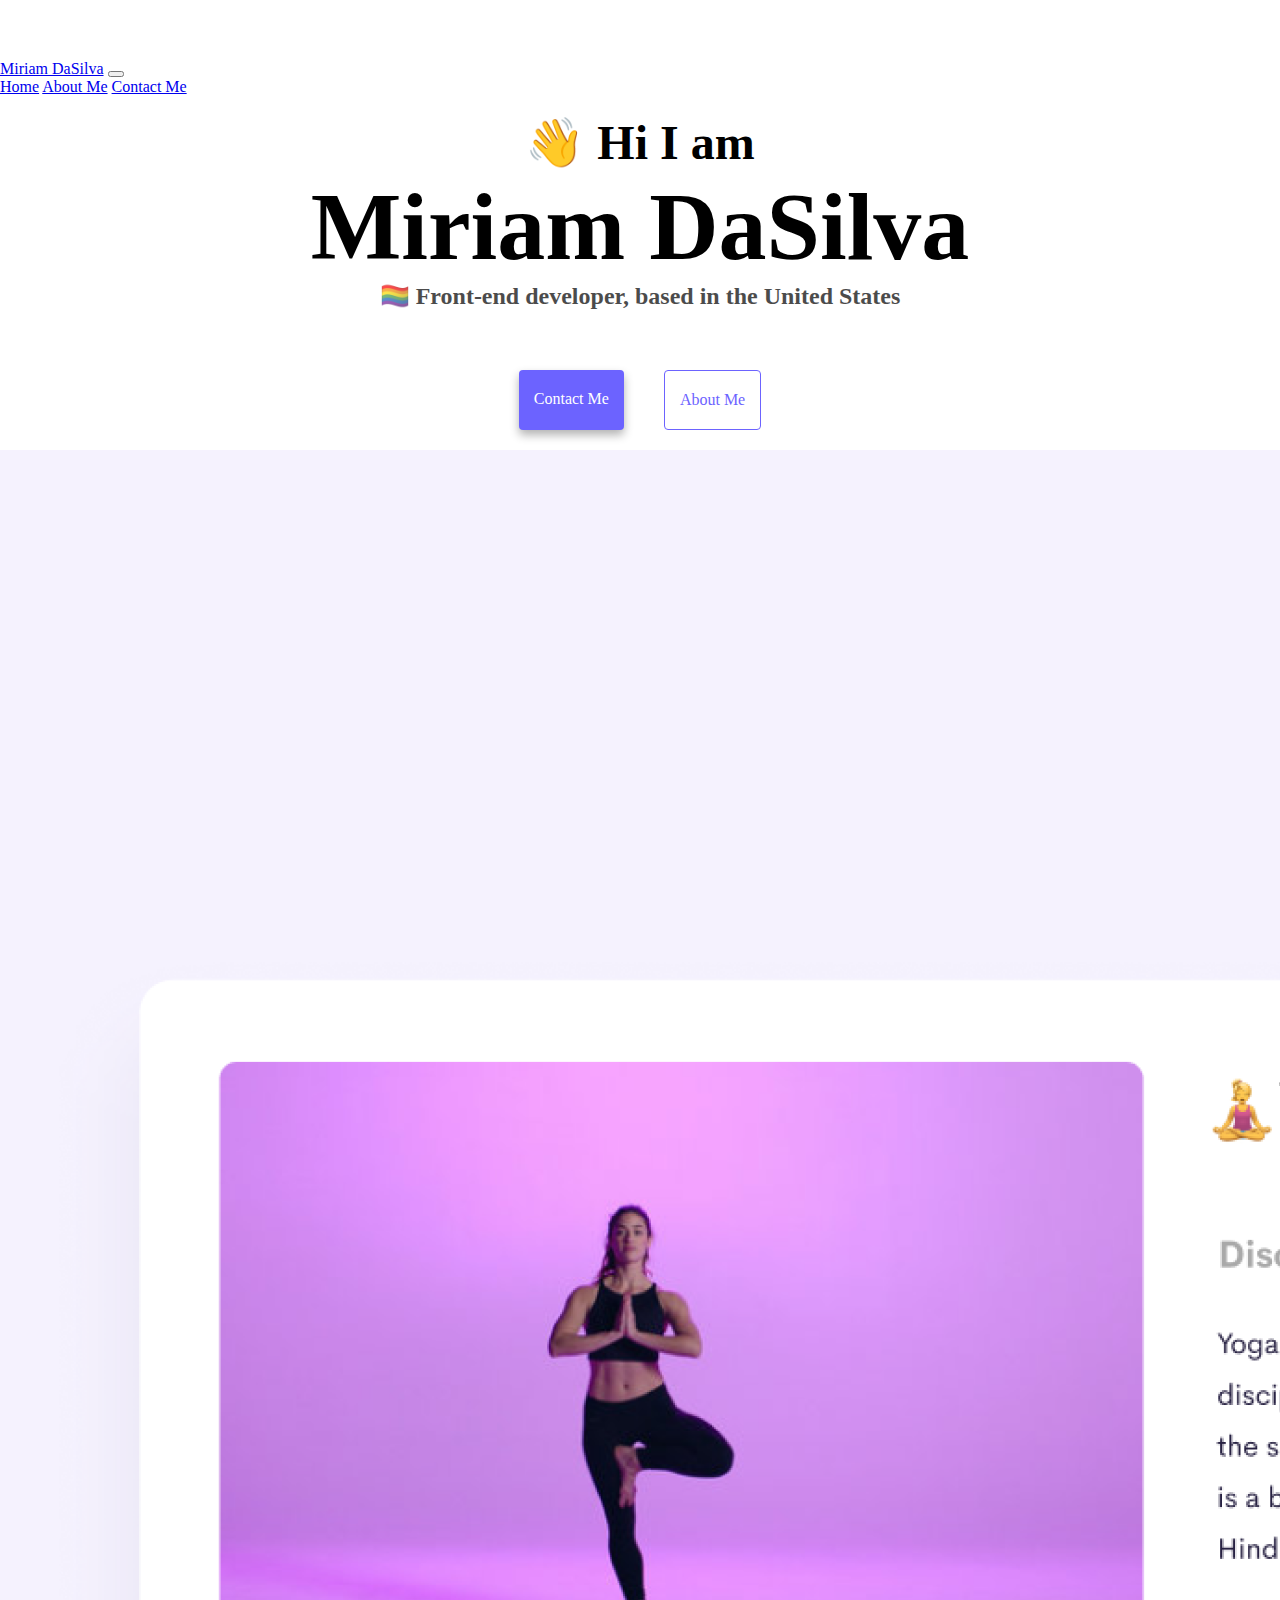
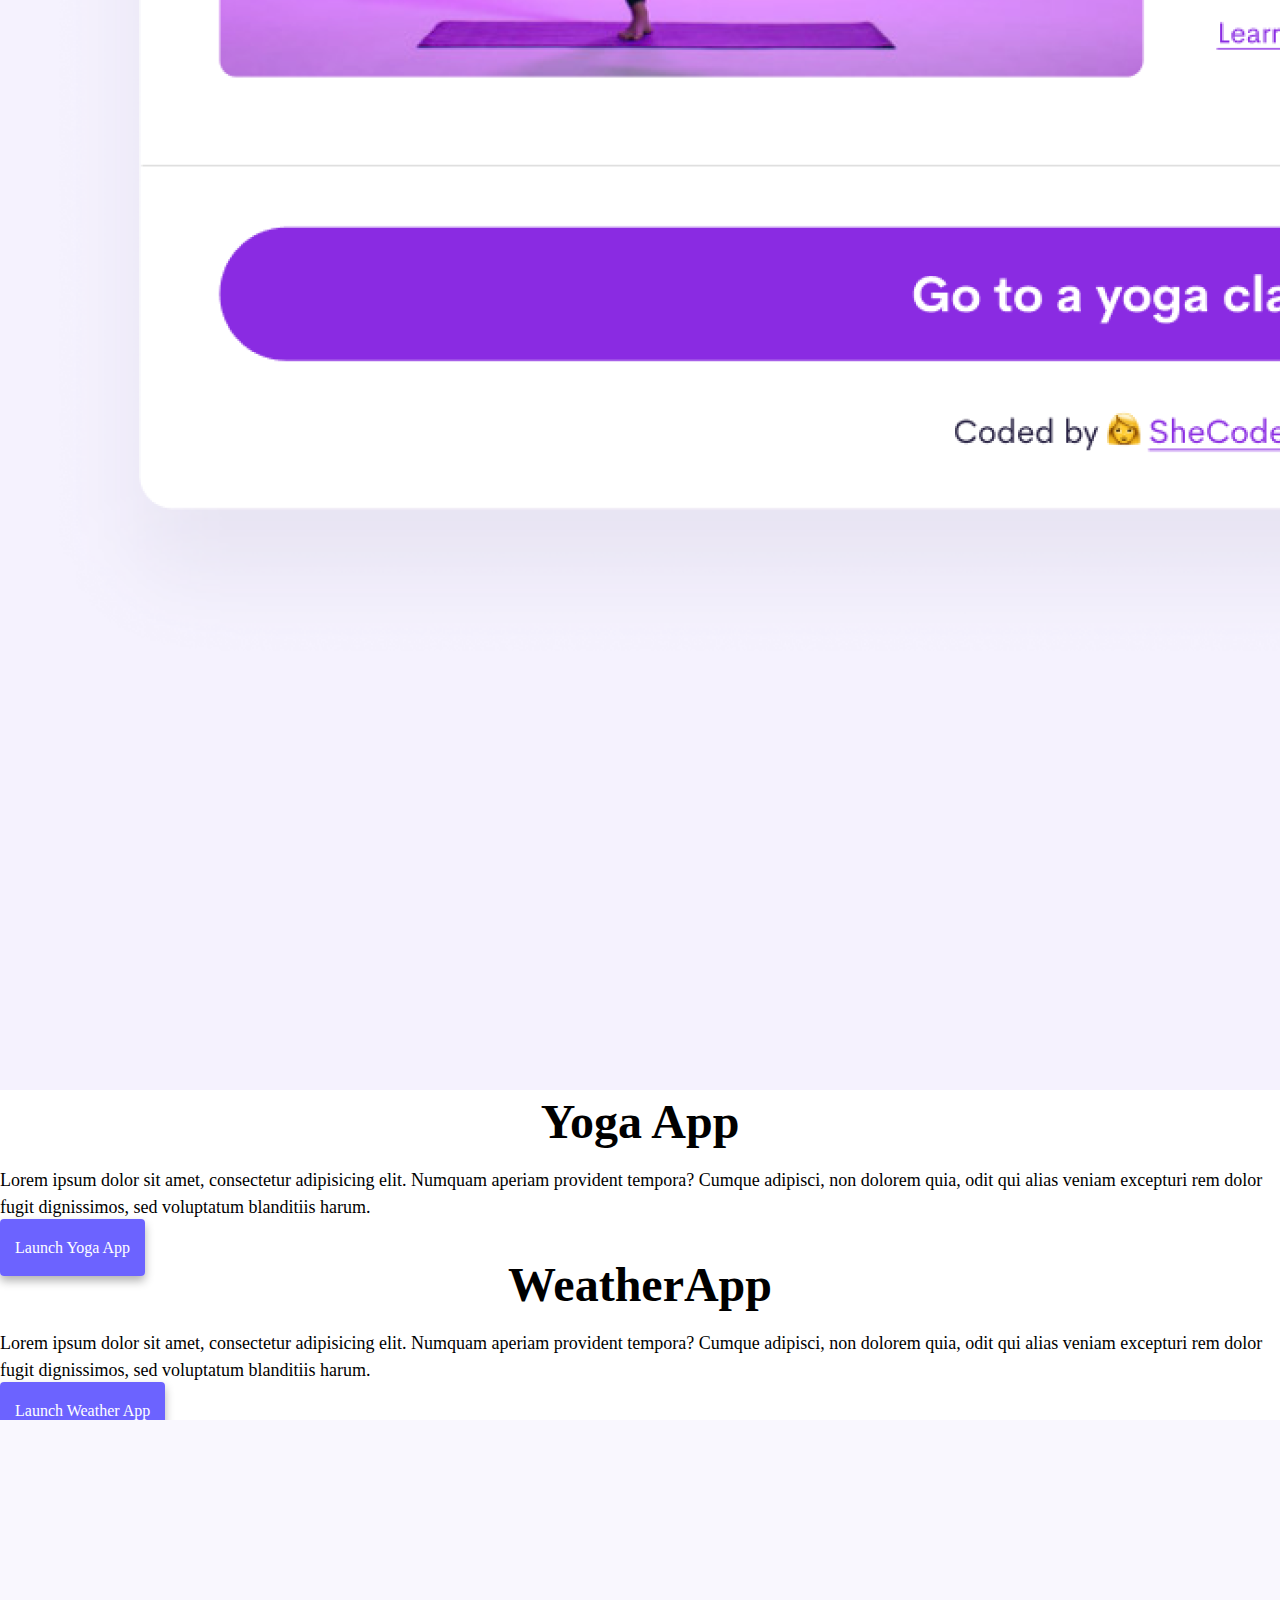
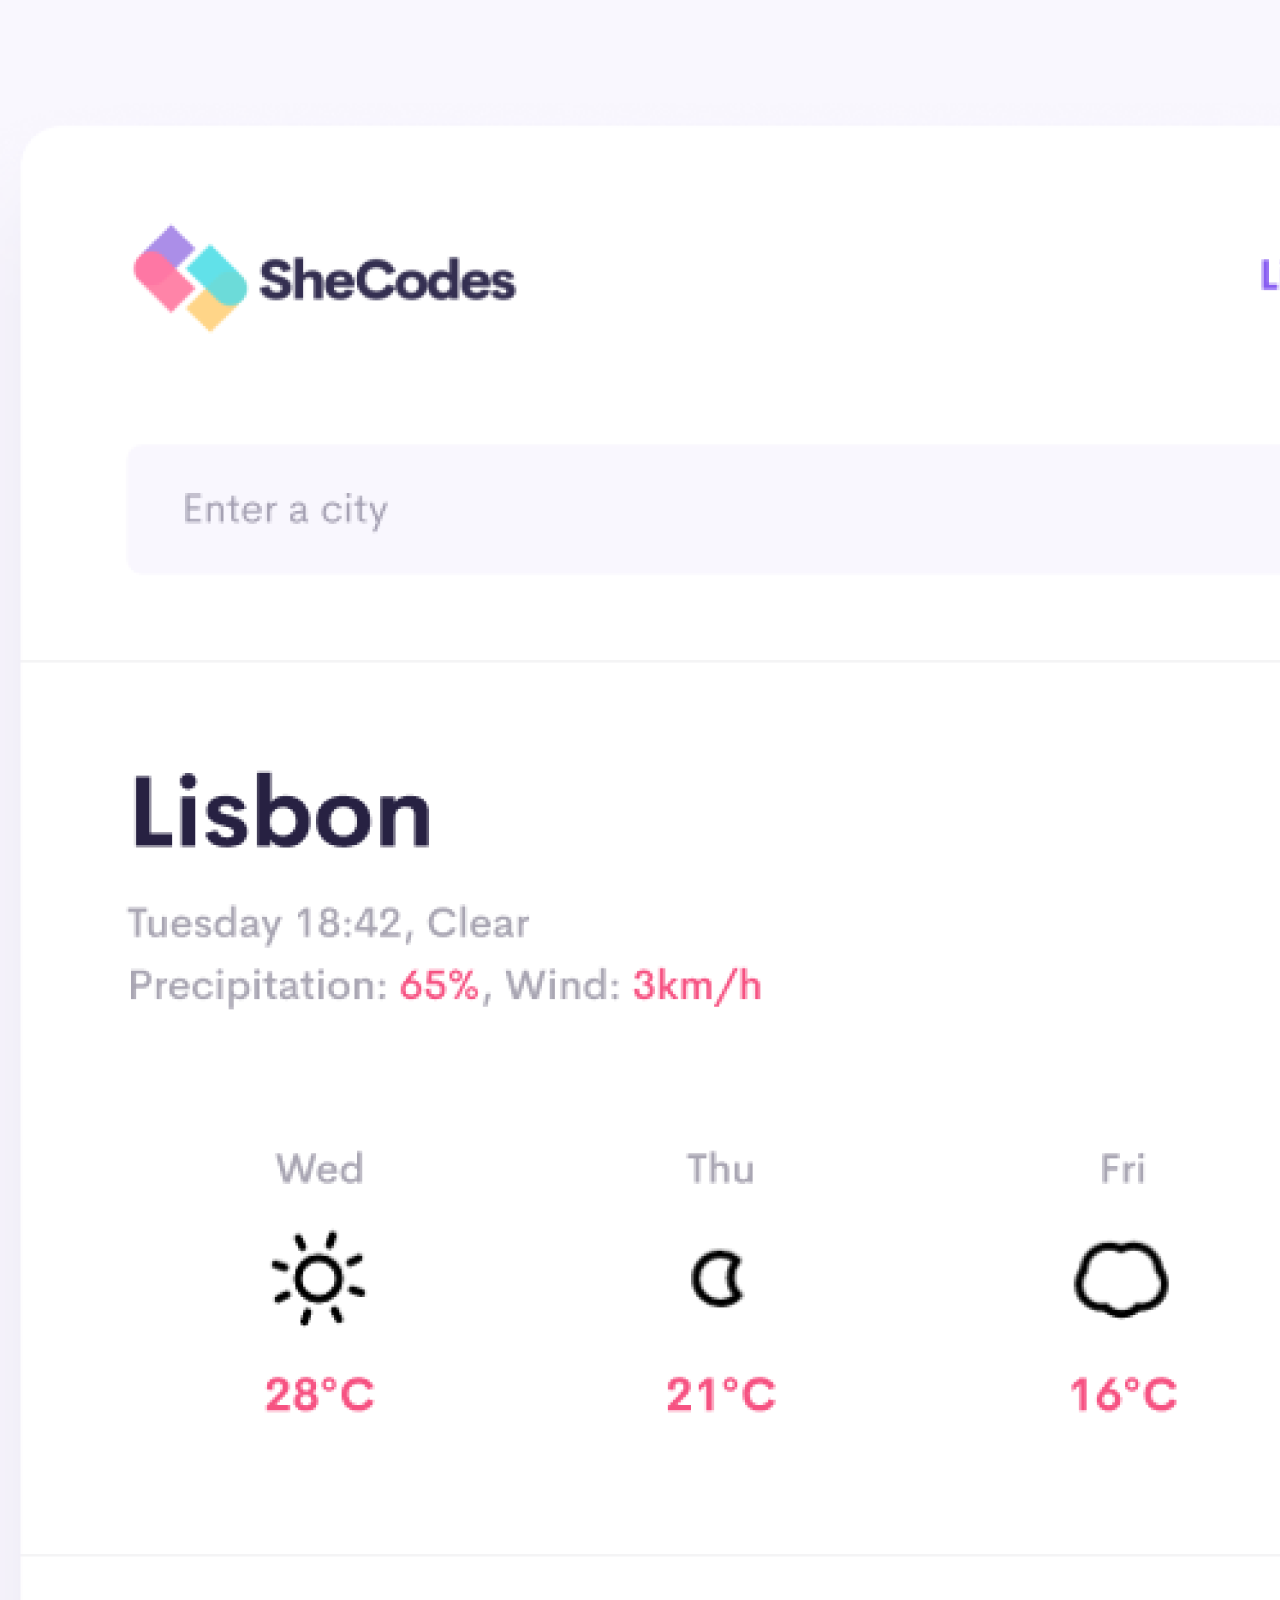
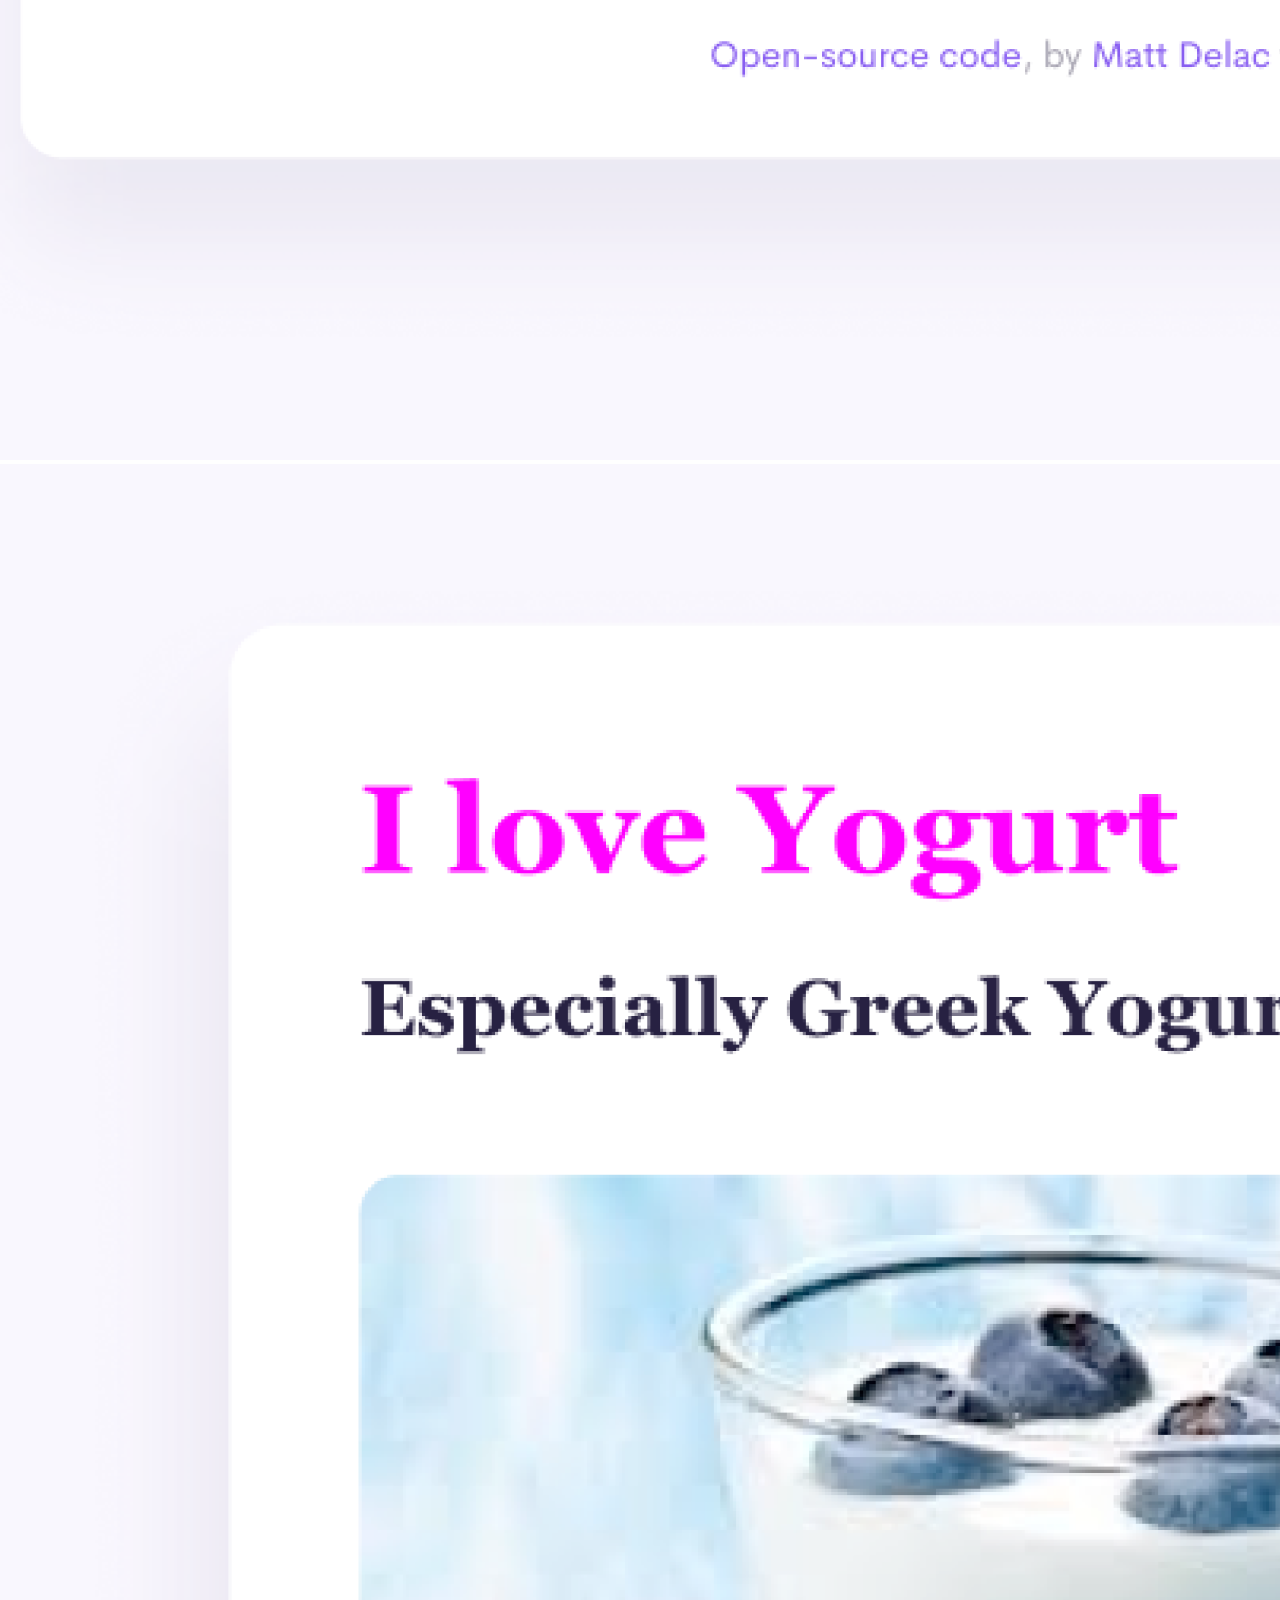
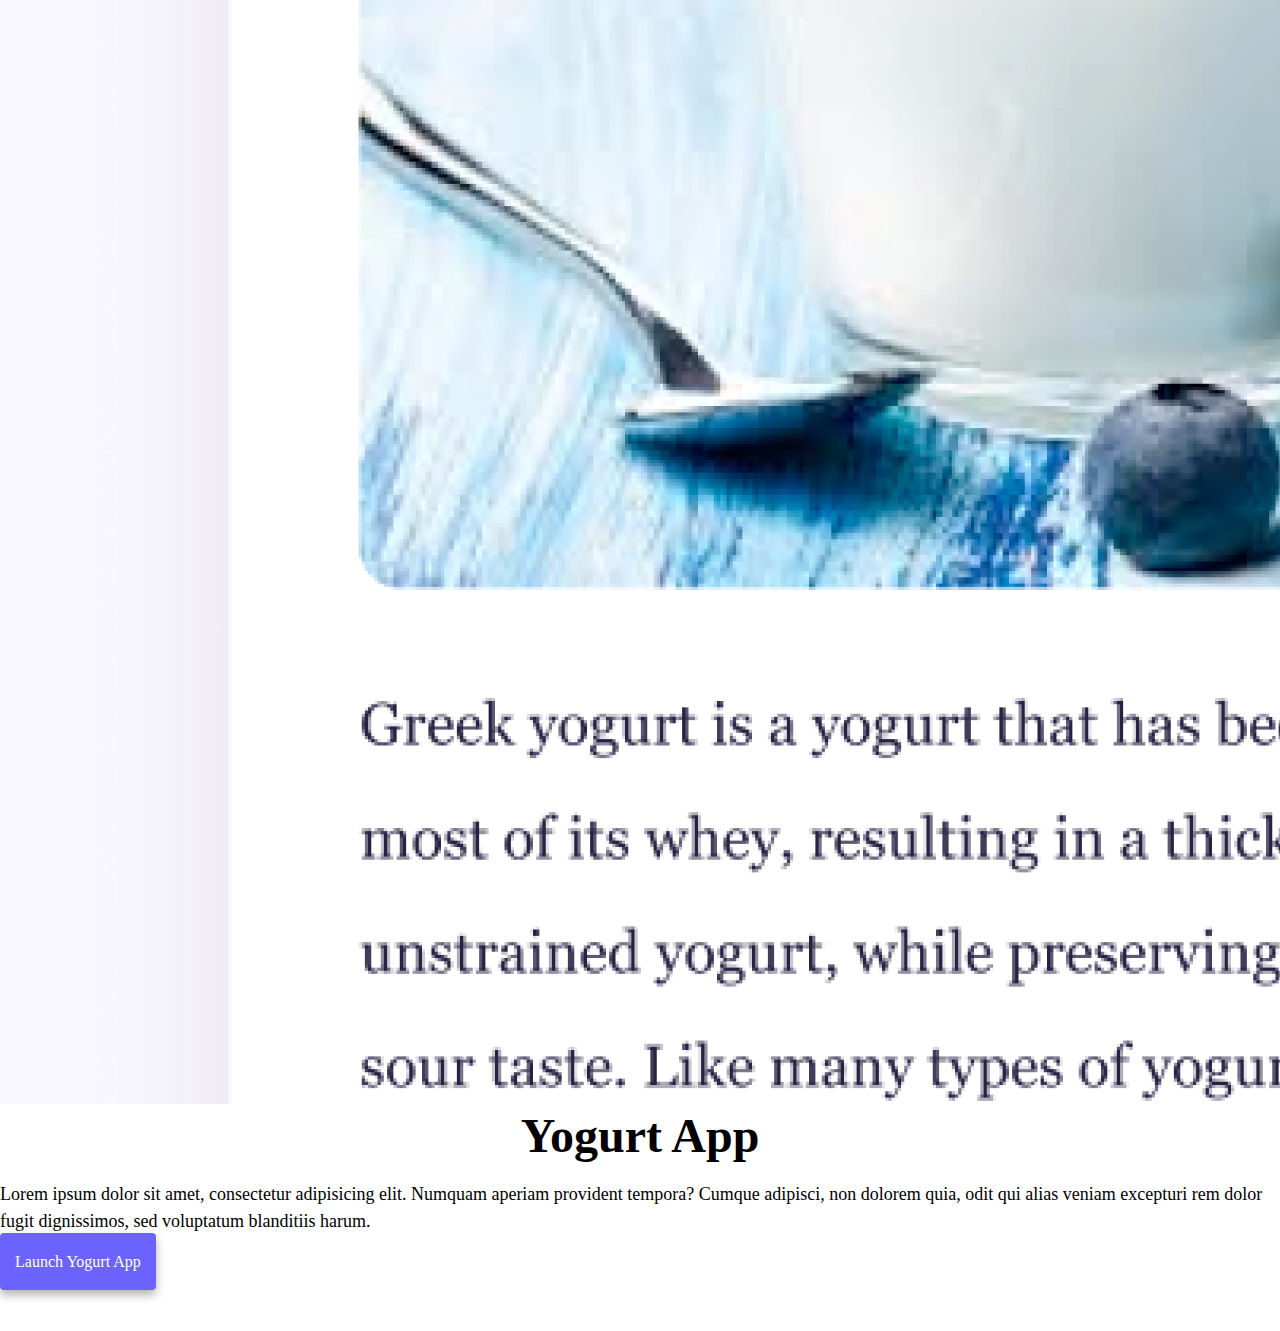
<file: index.html>
<!DOCTYPE html>
<html lang="en">
  <head>
    <meta charset="UTF-8" />
    <meta http-equiv="X-UA-Compatible" content="IE=edge" />
    <meta name="viewport" content="width=device-width, initial-scale=1.0" />
    <meta name="description" content="Miriam DaSilva is a female front-end developer based in Arkansas, USA.">
    <title>Female Front-End Developer: Miriam DaSilva</title>
    <link rel="stylesheet" href="/style.css" />
    <link
      href="https://cdn.jsdelivr.net/npm/bootstrap@5.1.3/dist/css/bootstrap.min.css"
      rel="stylesheet"
      integrity="sha384-1BmE4kWBq78iYhFldvKuhfTAU6auU8tT94WrHftjDbrCEXSU1oBoqyl2QvZ6jIW3"
      crossorigin="anonymous"
    />
    <script
      src="https://cdn.jsdelivr.net/npm/bootstrap@5.1.3/dist/js/bootstrap.bundle.min.js"
      integrity="sha384-ka7Sk0Gln4gmtz2MlQnikT1wXgYsOg+OMhuP+IlRH9sENBO0LRn5q+8nbTov4+1p"
      crossorigin="anonymous"
    ></script>
  </head>
  <body>
    <nav class="navbar sticky-top navbar-expand-lg navbar-light bg-light">
      <div class="container-fluid">
        <a class="navbar-brand" href="#" title="Female Front-end developer name">Miriam DaSilva</a>
        <button
          class="navbar-toggler"
          type="button"
          data-bs-toggle="collapse"
          data-bs-target="#navbarNavAltMarkup"
          aria-controls="navbarNavAltMarkup"
          aria-expanded="false"
          aria-label="Toggle navigation"
        >
          <span class="navbar-toggler-icon"></span>
        </button>
        <div class="collapse navbar-collapse" id="navbarNavAltMarkup">
          <div class="navbar-nav">
            <a class="nav-link active" aria-current="page" href="/" title="homepage">Home</a>
            <a class="nav-link" href="/about.html" title="information about Miriam DaSilva">About Me</a>
            <a class="nav-link" href="/about.html#contact" title="Miriam DaSilva contact information">Contact Me</a>
          </div>
        </div>
      </div>
    </nav>
  </br>
    <h2>👋 Hi I am</h2>
    <h1>Miriam DaSilva</h1>
    <h3>🏳️‍🌈 Front-end developer, based in the United States</h3>
    <div class="navigation-links mb-5">
      <a href="/about.html#contact" class="primary-link" title="Miriam DaSilva contact information">Contact me</a>
      <a href="/about.html" class="secondary-link" title="information about female coder: Miriam DaSilva">About me</a>
    </div>
    <div class="container">
    <div class="row">
      <div class="col-sm-6">
        <img src="images/yoga.png" alt="yoga project" class="img-fluid rounded d-none d-sm-block" title="yoga project">
      </div>
      <div class="col-sm-6">
        <h2 class="text-start">Yoga App</h2>
        <p class="mb-3">Lorem ipsum dolor sit amet, consectetur adipisicing elit. Numquam
            aperiam provident tempora? Cumque adipisci, non dolorem quia, odit qui
            alias veniam excepturi rem dolor fugit dignissimos, sed voluptatum
            blanditiis harum.
            
          </p>
        <div class="mt-5">
            <a href="#" class="primary-link">Launch Yoga App</a>

        </div>
      </div>
    </div>
    <div class="row mt-5">
        <div class="col-sm-6">
          <h2 class="text-start">WeatherApp</h2>
          <p class="mb-3">Lorem ipsum dolor sit amet, consectetur adipisicing elit. Numquam
              aperiam provident tempora? Cumque adipisci, non dolorem quia, odit qui
              alias veniam excepturi rem dolor fugit dignissimos, sed voluptatum
              blanditiis harum.
            </p>
          <div class="mt-5">
              <a href="#" class="primary-link">Launch Weather App</a>
          </div>
        </div>
          <div class="col-sm-6 mt-5">
              <img src="/images/weather.png" alt="weather app project" class="img-fluid rounded d-none d-sm-block" title="weather app project">
            </div>
        </div>
      </div>
      <div class="row mt-5">
          <div class="col-sm-6">
            <img src="/images/yogurt.png" alt="yogurt project" class="img-fluid rounded d-none d-sm-block" title="yogurt project">
          </div>
          <div class="col-sm-6">
            <h2 class="text-start">Yogurt App</h2>
            <p class="mb-3">Lorem ipsum dolor sit amet, consectetur adipisicing elit. Numquam
                aperiam provident tempora? Cumque adipisci, non dolorem quia, odit qui
                alias veniam excepturi rem dolor fugit dignissimos, sed voluptatum
                blanditiis harum.
                
              </p>
            <div class="mt-5">
                <a href="#" class="primary-link">Launch Yogurt App</a>
            </div>
          </div>
        </div>
      </div>
  </body>
</html>
</file>
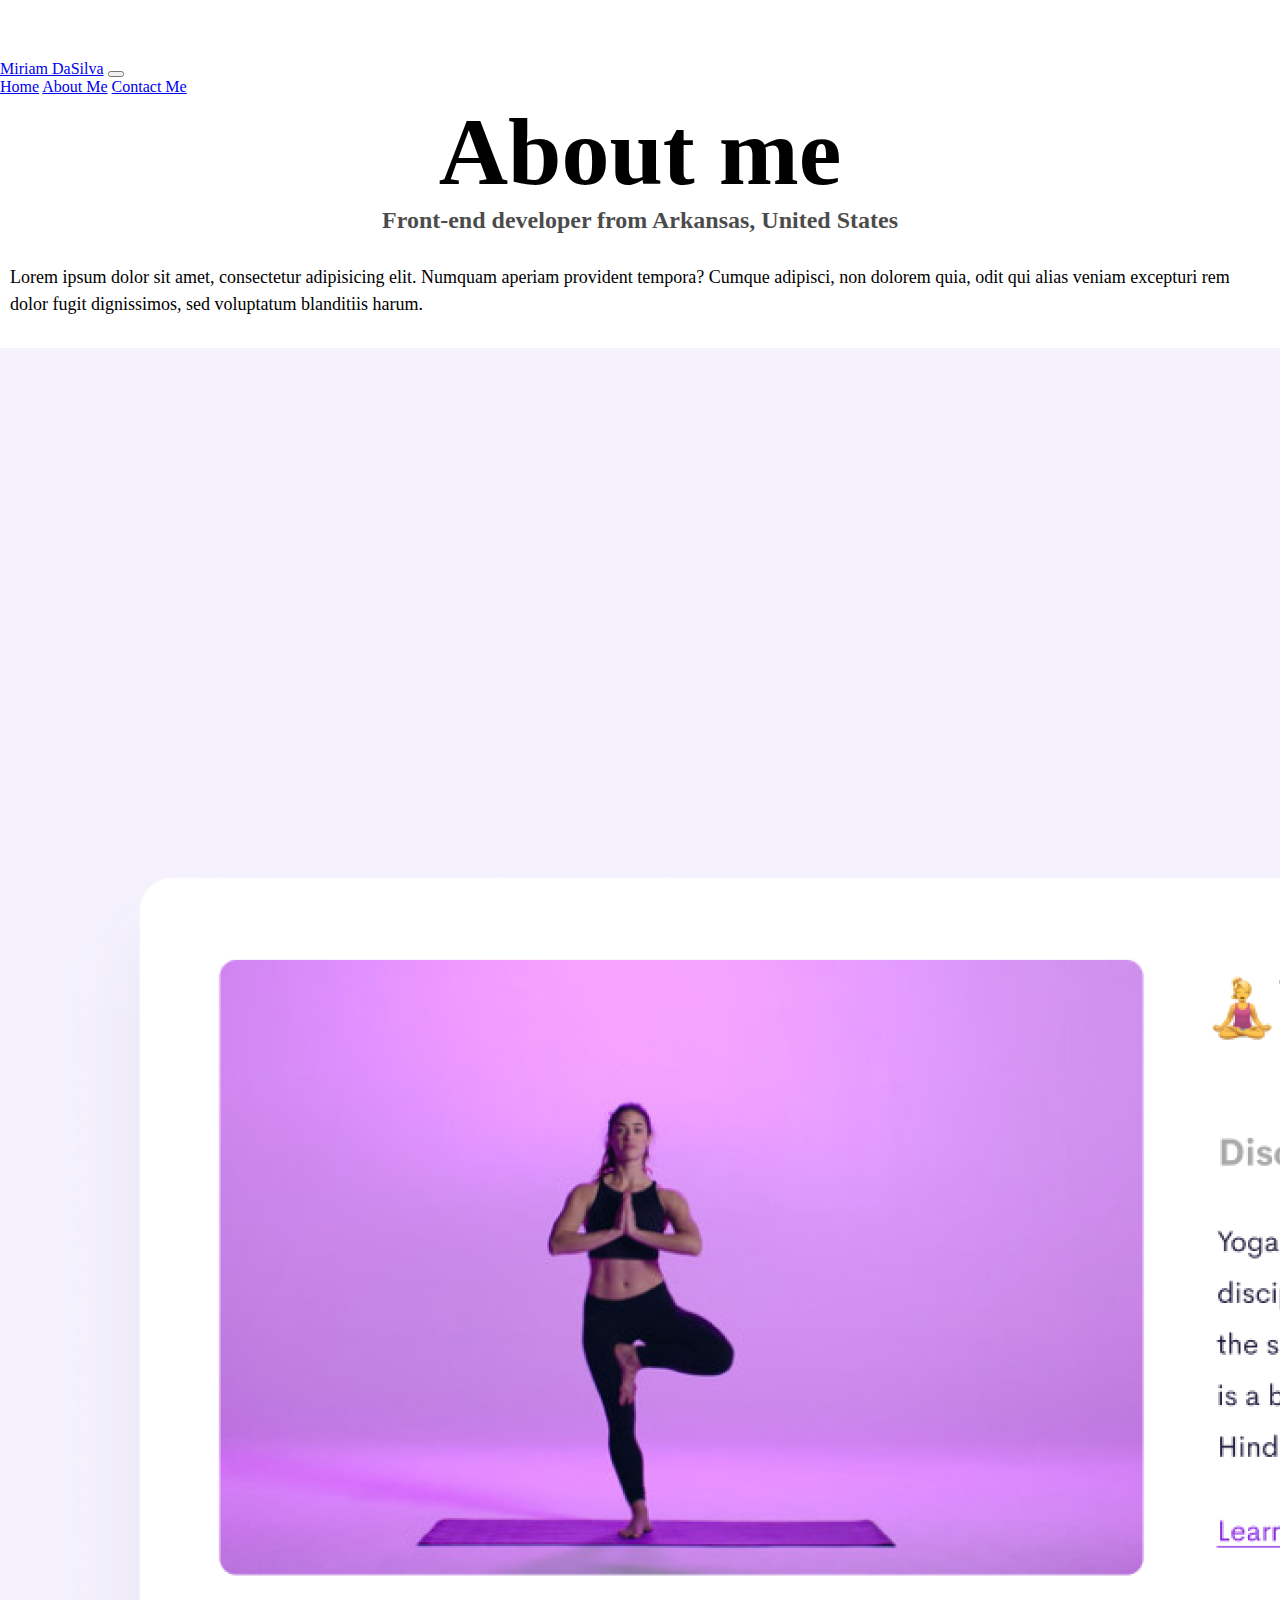
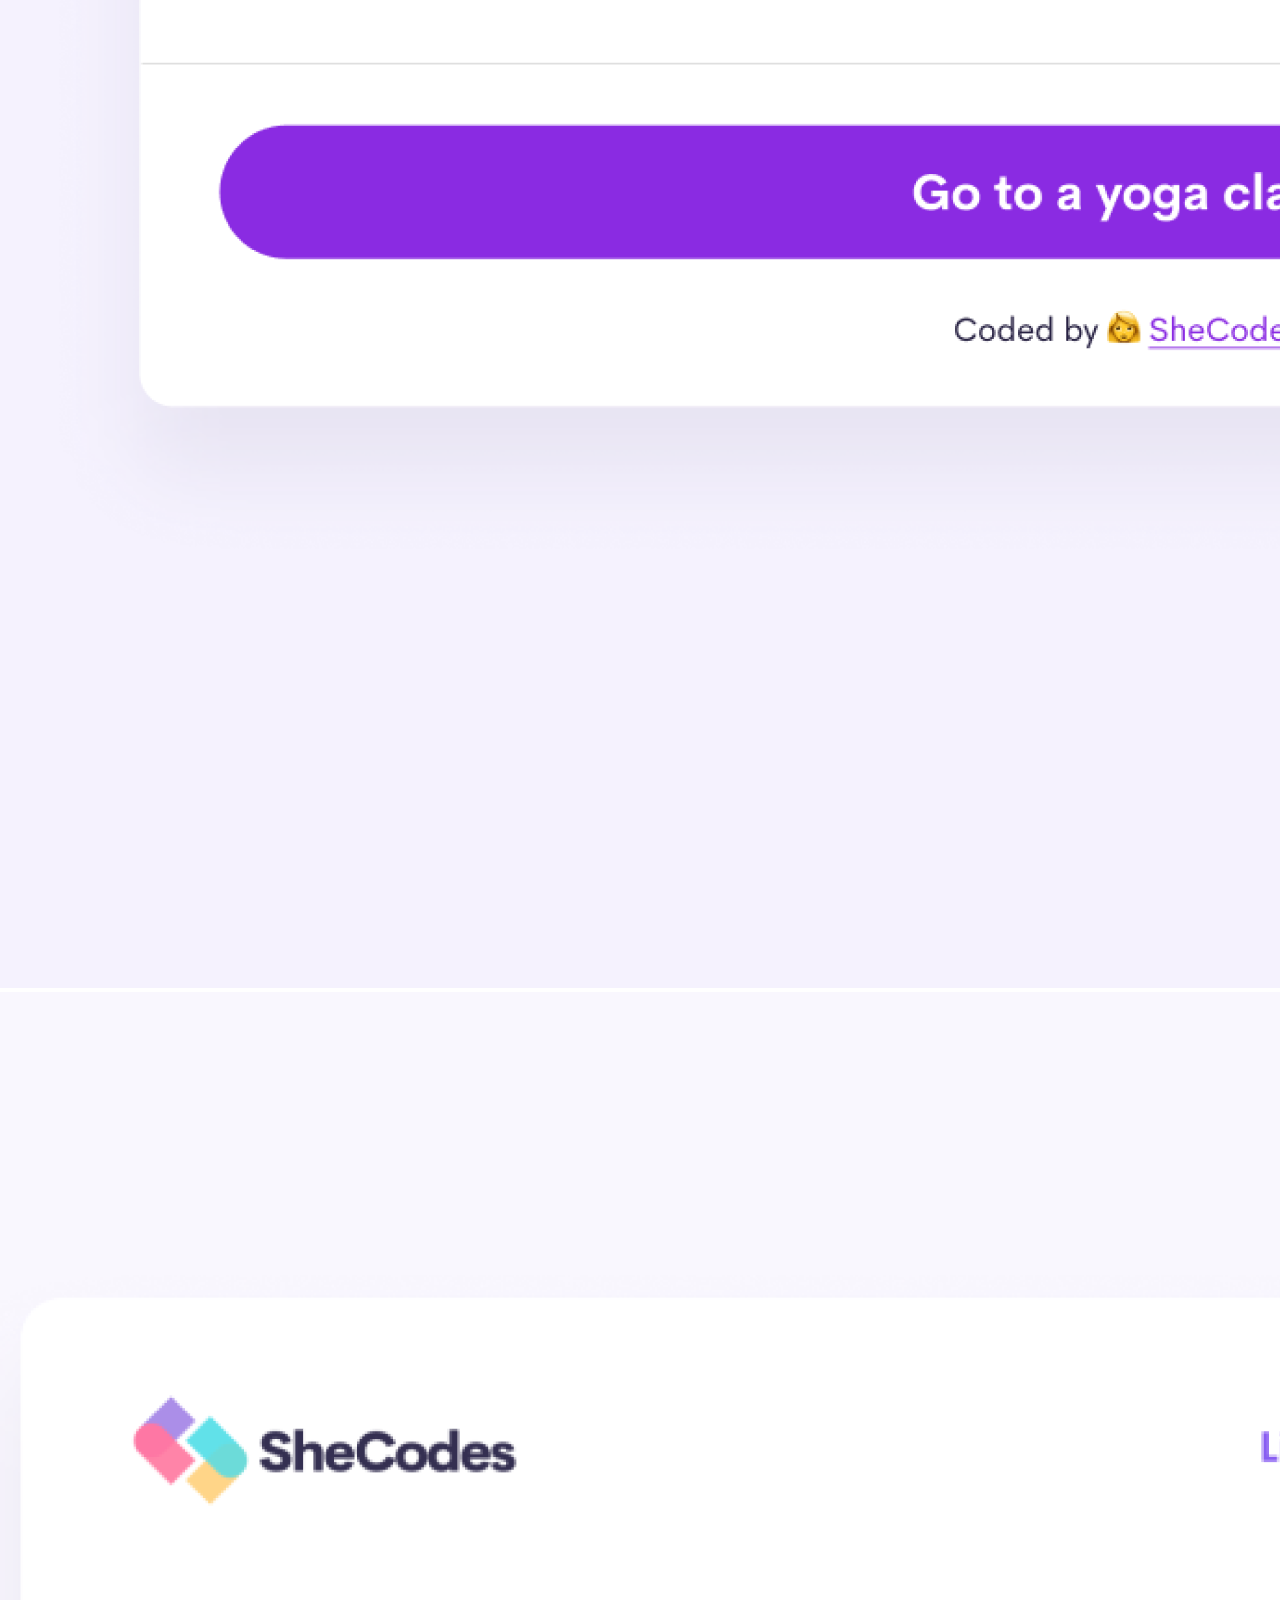
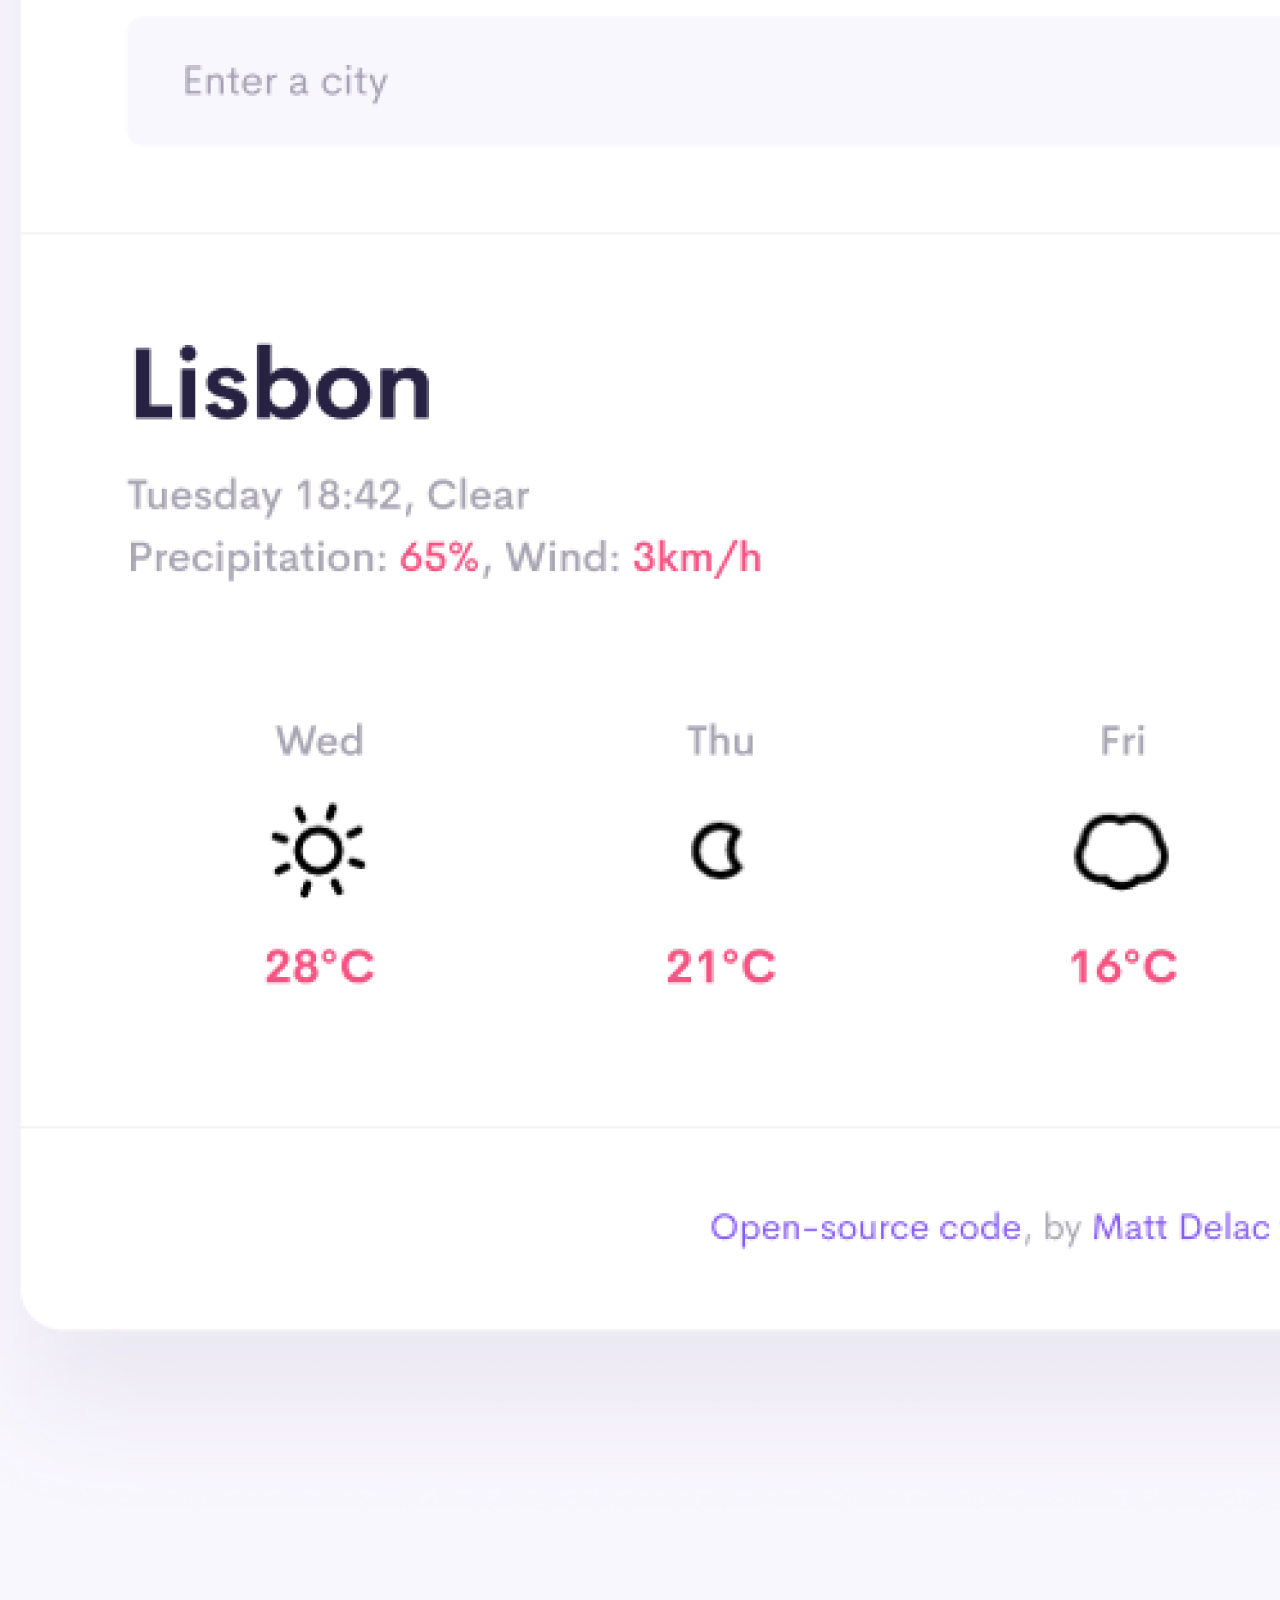
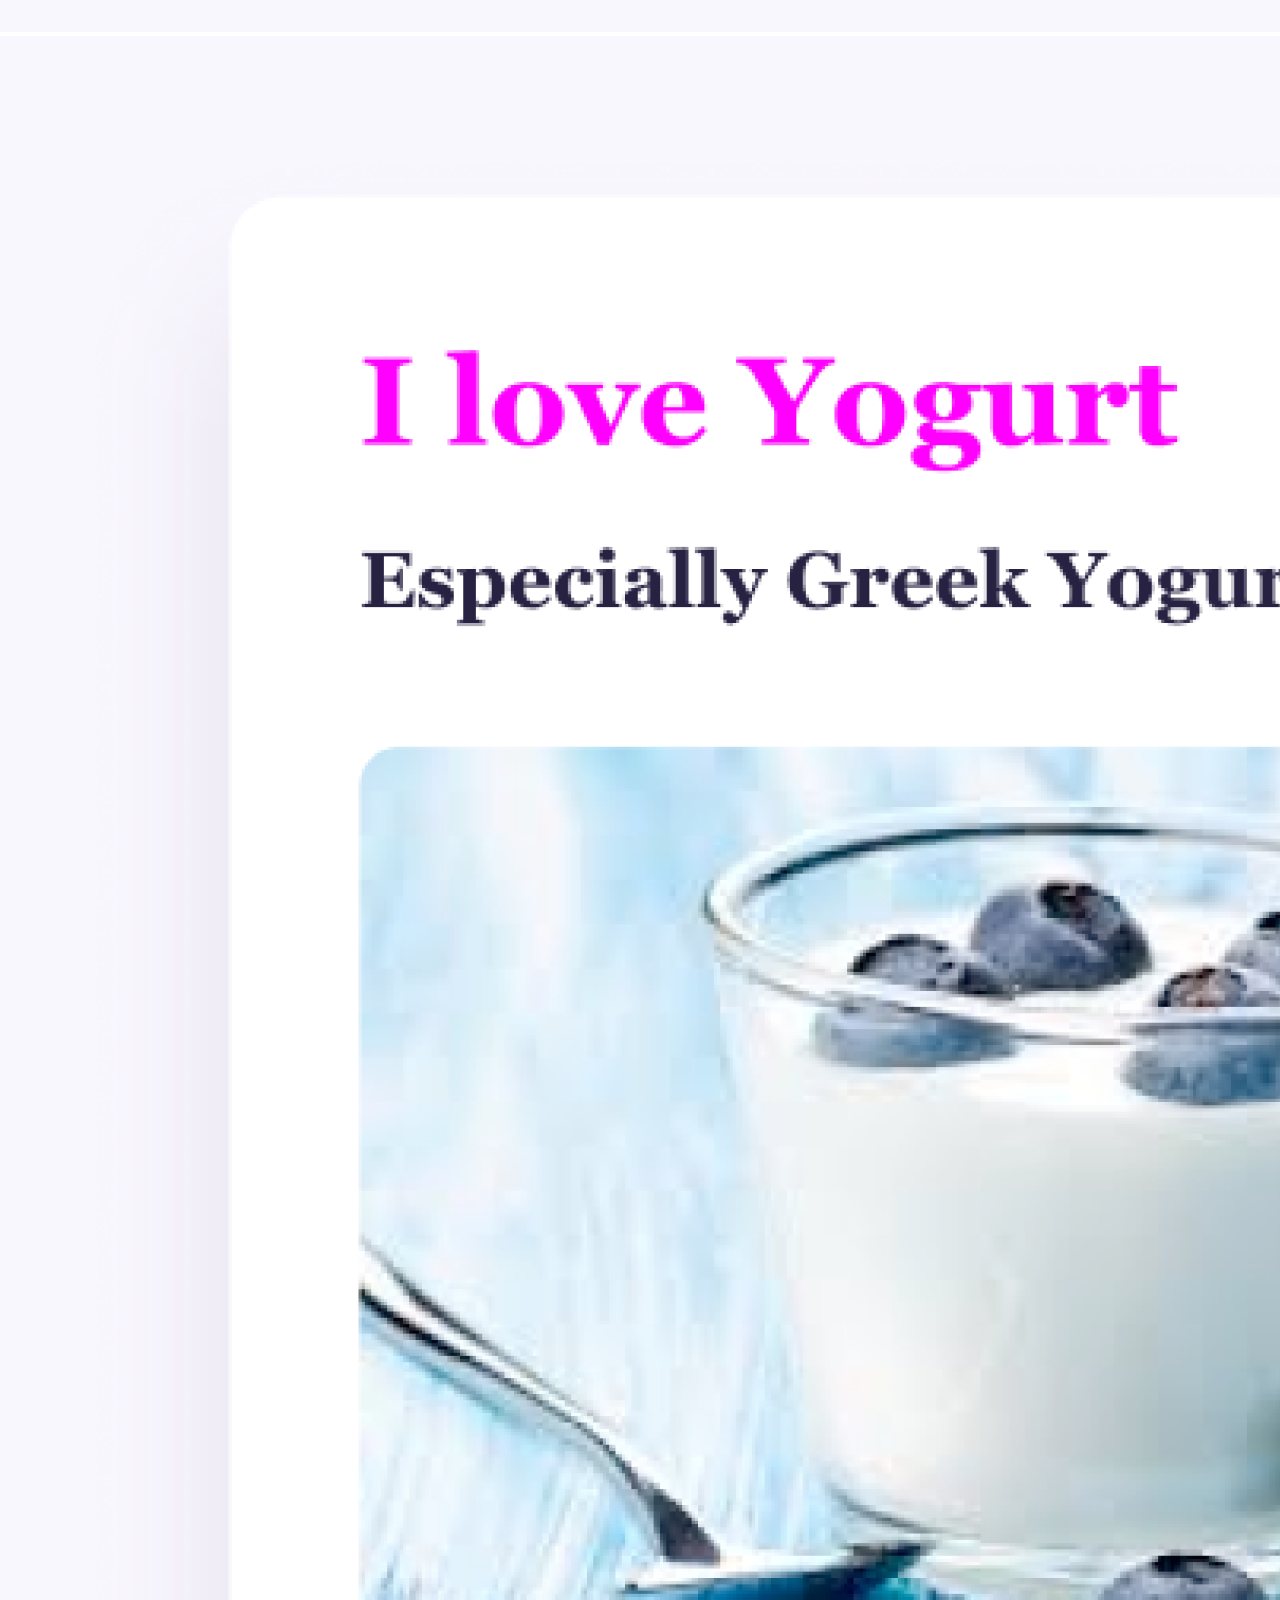
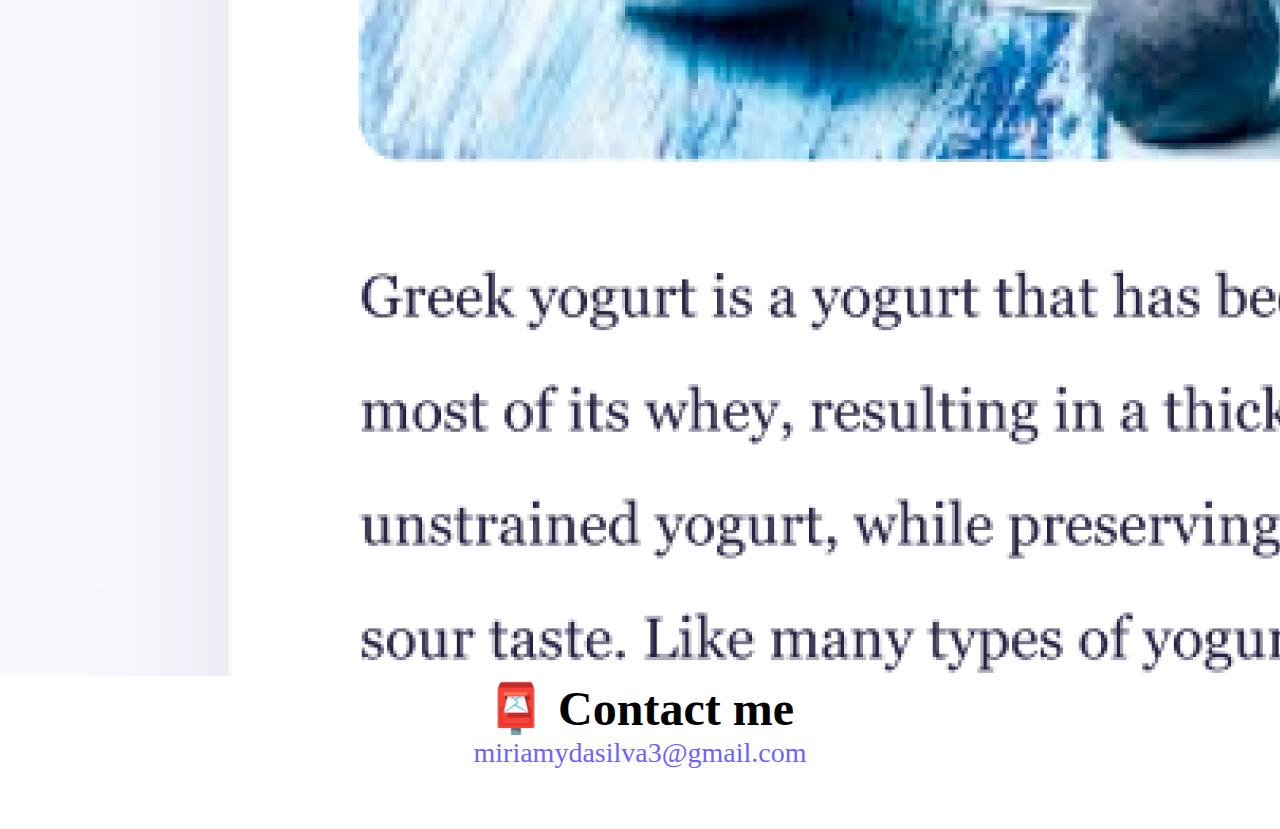
<file: about.html>
<!DOCTYPE html>
<html lang="en">
  <head>
    <meta charset="UTF-8" />
    <meta http-equiv="X-UA-Compatible" content="IE=edge" />
    <meta name="viewport" content="width=device-width, initial-scale=1.0" />
    <meta
      name="description"
      content="About Miriam DaSilva is a female front-end developer based in Arkansas, USA."
    />
    <link rel="stylesheet" href="/style.css" />
    <link
      href="https://cdn.jsdelivr.net/npm/bootstrap@5.1.3/dist/css/bootstrap.min.css"
      rel="stylesheet"
      integrity="sha384-1BmE4kWBq78iYhFldvKuhfTAU6auU8tT94WrHftjDbrCEXSU1oBoqyl2QvZ6jIW3"
      crossorigin="anonymous"
    />
    <script
      src="https://cdn.jsdelivr.net/npm/bootstrap@5.1.3/dist/js/bootstrap.bundle.min.js"
      integrity="sha384-ka7Sk0Gln4gmtz2MlQnikT1wXgYsOg+OMhuP+IlRH9sENBO0LRn5q+8nbTov4+1p"
      crossorigin="anonymous"
    ></script>
    <title>Female Front-End Developer: SheCodes Homework</title>
  </head>
  <body>
    <nav class="navbar sticky-top navbar-expand-lg navbar-light bg-light mb-3">
      <div class="container-fluid">
        <a class="navbar-brand" href="#" title="Developer name"
          >Miriam DaSilva</a
        >
        <button
          class="navbar-toggler"
          type="button"
          data-bs-toggle="collapse"
          data-bs-target="#navbarNavAltMarkup"
          aria-controls="navbarNavAltMarkup"
          aria-expanded="false"
          aria-label="Toggle navigation"
        >
          <span class="navbar-toggler-icon"></span>
        </button>
        <div class="collapse navbar-collapse" id="navbarNavAltMarkup">
          <div class="navbar-nav">
            <a class="nav-link" aria-current="page" href="/" title="homepage"
              >Home</a
            >
            <a
              class="nav-link active"
              href="/about.html"
              title="information page about Miriam DaSilva"
              >About Me</a
            >
            <a
              class="nav-link"
              href="/about.html#contact"
              title="contact page for Miriam DaSilva"
              >Contact Me</a
            >
          </div>
        </div>
      </div>
    </nav>
    <h1>About me</h1>
    <h3>Front-end developer from Arkansas, United States</h3>
    <div class="about-paragraphs">
      <p>
        Lorem ipsum dolor sit amet, consectetur adipisicing elit. Numquam
        aperiam provident tempora? Cumque adipisci, non dolorem quia, odit qui
        alias veniam excepturi rem dolor fugit dignissimos, sed voluptatum
        blanditiis harum.
      </p>
    </div>
    <div class="container">
      <div class="row">
        <div class="col-sm-4">
          <img
            src="/images/yoga.png"
            alt="Yoga project"
            class="img-fluid p-2 shadow rounded"
            title="Yoga project"
          />
        </div>
        <div class="col-sm-4">
          <img
            src="/images/weather.png"
            alt="weather app project"
            class="img-fluid p-2 mb-4 shadow rounded"
            title="weather app project"
          />
        </div>
        <div class="col-sm-4">
          <img
            src="/images/yogurt.png"
            alt="yogurt project"
            class="img-fluid p-2 mb-4 shadow rounded"
            title="yogurt project"
          />
        </div>
      </div>
    </div>
    <div id="contact" class="mt-5">
      <h2>📮 Contact me</h2>
      <a href="mailto:miriamydasilva3@gmail.com" class="email-link"
        >miriamydasilva3@gmail.com</a
      >
    </div>
  </body>
</html>
</file>
<file: style.css>
:root {
  --primary-color: #6c63ff;
  --secondary-color: #f5f2fe;
  --box-shadow: 0 5px 10px rgba(0, 0, 0, 0.3);
}

body {
  margin: 60px auto;
}
h1,
h2,
h3 {
  text-align: center;
  margin: 0;
}

h1 {
  font-size: 96px;
}
@media (max-width: 900px) {
  h1 {
    font-size: 48px;
    line-height: 1.5;
    text-align: center;
  }
}
h2 {
  font-size: 48px;
}

h3 {
  font-size: 24px;
  opacity: 0.7;
}

p {
  font-size: 18px;
  line-height: 1.5;
}

.navigation-links {
  display: flex;
  margin-top: 40px;
  justify-content: center;
}

.navigation-links a {
  margin: 20px;
}

.primary-link {
  background: var(--primary-color);
  box-shadow: var(--box-shadow);
  color: white;
  border-radius: 4px;
  padding: 20px 15px;
  text-decoration: none;
  text-transform: capitalize;
}

.secondary-link {
  color: var(--primary-color);
  border: 1px solid var(--primary-color);
  border-radius: 4px;
  padding: 20px 15px;
  text-decoration: none;
  text-transform: capitalize;
}

.homepage-link {
  color: var(--primary-color);
  text-align: center;
  display: block;
}

.about-paragraphs {
  margin: 30px 0;
}

.about-paragraphs p {
  margin: 10px;
}

.email-link {
  display: flex;
  justify-content: center;
  color: var(--primary-color);
  font-size: 28px;
  text-decoration: none;
}

.email-link:hover {
  text-decoration: underline;
}
</file>
